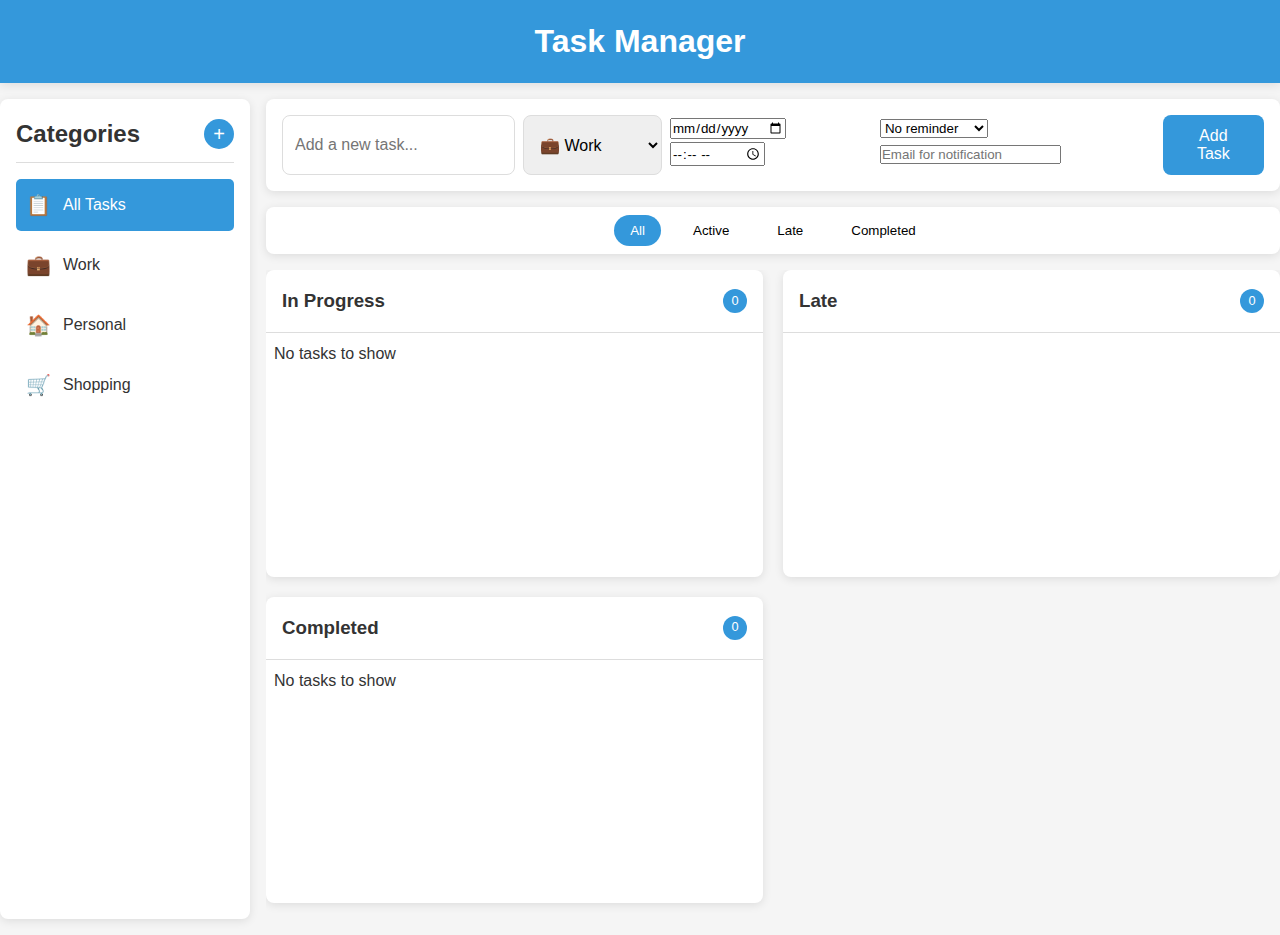
<file: index.html>
<!DOCTYPE html>
<html xmlns:th="http://www.thymeleaf.org">
    <head>
        <meta charset="UTF-8">
        <meta name="viewport" content="width=device-width, initial-scale=1.0">
        <title>Task Manager with Containers</title>
        <link rel="stylesheet" href="styles.css">
    </head>
    <body>
        <header class="app-header">
            <h1>Task Manager</h1>
        </header>
    
        <main class="app-container">
            <!-- Left sidebar for categories -->
            <aside class="sidebar">
                <div class="sidebar-header">
                    <h2>Categories</h2>
                    <button id="add-category-btn" class="icon-btn">+</button>
                </div>
                <ul class="category-list" id="category-list">
                    <li class="category-item active" data-category="all">
                        <span class="category-icon">📋</span>
                        <span class="category-name">All Tasks</span>
                    </li>
                    <li class="category-item" data-category="work">
                        <span class="category-icon">💼</span>
                        <span class="category-name">Work</span>
                        <div class="category-actions">
                            <button class="category-edit-btn">✏️</button>
                            <button class="category-delete-btn">🗑️</button>
                        </div>
                    </li>
                    <li class="category-item" data-category="personal">
                        <span class="category-icon">🏠</span>
                        <span class="category-name">Personal</span>
                        <div class="category-actions">
                            <button class="category-edit-btn">✏️</button>
                            <button class="category-delete-btn">🗑️</button>
                        </div>
                    </li>
                    <li class="category-item" data-category="shopping">
                        <span class="category-icon">🛒</span>
                        <span class="category-name">Shopping</span>
                        <div class="category-actions">
                            <button class="category-edit-btn">✏️</button>
                            <button class="category-delete-btn">🗑️</button>
                        </div>
                    </li>
                </ul>
            </aside>
    
            <!-- Main task content area -->
            <section class="content">
                <!-- Task creation form -->
                <div class="task-form-container">
                    <form id="task-form" class="task-form">
                        <input type="text" id="task-input" placeholder="Add a new task..." required>
                        <select id="task-category">
                            <option value="work">Work</option>
                            <option value="personal">Personal</option>
                            <option value="shopping">Shopping</option>
                        </select>
                        <!-- New date/time fields -->
                        <div class="form-row">
                            <input type="date" id="task-date" required>
                            <input type="time" id="task-time" required>
                        </div>
                        <!-- New notification field -->
                        <div class="form-row">
                            <select id="task-reminder">
                                <option value="none">No reminder</option>
                                <option value="30">30 min before</option>
                                <option value="60">1 hour before</option>
                                <option value="120">2 hours before</option>
                            </select>
                            <input type="email" id="task-email" placeholder="Email for notification" required>
                        </div>
                        <button type="submit" id="add-button">Add Task</button>
                    </form>
                </div>
    
                <!-- Task filters -->
                <div class="task-filters">
                    <button class="filter-btn active" data-filter="all">All</button>
                    <button class="filter-btn" data-filter="active">Active</button>
                    <button class="filter-btn" data-filter="late">Late</button>
                    <button class="filter-btn" data-filter="completed">Completed</button>
                </div>
    
                <!-- Task containers -->
                <div class="task-containers">
                    <!-- Tasks in progress -->
                    <div class="task-container" id="tasks-progress">
                        <div class="container-header">
                            <h3>In Progress</h3>
                            <span class="task-count" id="progress-count">0</span>
                        </div>
                        <ul class="task-list" id="progress-list">
                            <!-- Tasks will be added here by JavaScript -->
                        </ul>
                    </div>
                    
                    <!-- Late tasks -->
                    <div class="task-container" id="tasks-late">
                        <div class="container-header">
                            <h3>Late</h3>
                            <span class="task-count" id="late-count">0</span>
                        </div>
                        <ul class="task-list" id="late-list">
                            <!-- Late tasks will be added here by JavaScript -->
                        </ul>
                    </div>
    
                    <!-- Completed tasks -->
                    <div class="task-container" id="tasks-completed">
                        <div class="container-header">
                            <h3>Completed</h3>
                            <span class="task-count" id="completed-count">0</span>
                        </div>
                        <ul class="task-list" id="completed-list">
                            <!-- Tasks will be added here by JavaScript -->
                        </ul>
                    </div>
                </div>
            </section>
        </main>
    
        <!-- Add category modal -->
        <div class="modal" id="category-modal">
            <div class="modal-content">
                <div class="modal-header">
                    <h3>Add New Category</h3>
                    <button class="close-modal">&times;</button>
                </div>
                <form id="category-form">
                    <div class="form-group">
                        <label for="category-name">Category Name</label>
                        <input type="text" id="category-name" required>
                    </div>
                    <div class="form-group">
                        <label for="category-icon">Icon (emoji)</label>
                        <input type="text" id="category-icon" placeholder="📝" maxlength="2">
                    </div>
                    <button type="submit" class="btn">Add Category</button>
                </form>
            </div>
        </div>

        <!-- Edit category modal -->
        <div class="modal" id="edit-category-modal">
            <div class="modal-content">
                <div class="modal-header">
                    <h3>Edit Category</h3>
                    <button class="close-modal">&times;</button>
                </div>
                <form id="edit-category-form">
                    <input type="hidden" id="edit-category-id">
                    <div class="form-group">
                        <label for="edit-category-name">Category Name</label>
                        <input type="text" id="edit-category-name" required>
                    </div>
                    <div class="form-group">
                        <label for="edit-category-icon">Icon (emoji)</label>
                        <input type="text" id="edit-category-icon" placeholder="📝" maxlength="2">
                    </div>
                    <button type="submit" class="btn">Update Category</button>
                </form>
            </div>
        </div>

        <!-- Edit task modal -->
        <div class="modal" id="edit-task-modal">
            <div class="modal-content">
                <div class="modal-header">
                    <h3>Edit Task</h3>
                    <button class="close-modal">&times;</button>
                </div>
                <form id="edit-task-form">
                    <input type="hidden" id="edit-task-id">
                    <div class="form-group">
                        <label for="edit-task-text">Task Name</label>
                        <input type="text" id="edit-task-text" required>
                    </div>
                    <div class="form-group">
                        <label for="edit-task-category">Category</label>
                        <select id="edit-task-category"></select>
                    </div>
                    <div class="form-group">
                        <label for="edit-task-date">Due Date</label>
                        <input type="date" id="edit-task-date" required>
                    </div>
                    <div class="form-group">
                        <label for="edit-task-time">Due Time</label>
                        <input type="time" id="edit-task-time" required>
                    </div>
                    <div class="form-group">
                        <label for="edit-task-reminder">Reminder</label>
                        <select id="edit-task-reminder">
                            <option value="none">No reminder</option>
                            <option value="30">30 min before</option>
                            <option value="60">1 hour before</option>
                            <option value="120">2 hours before</option>
                        </select>
                    </div>
                    <div class="form-group">
                        <label for="edit-task-email">Notification Email</label>
                        <input type="email" id="edit-task-email" required>
                    </div>
                    <button type="submit" class="btn">Update Task</button>
                </form>
            </div>
        </div>
        
        <!-- Notification modal for reminders -->
        <div class="modal" id="notification-modal">
            <div class="modal-content">
                <div class="modal-header">
                    <h3>Task Reminder</h3>
                    <button class="close-modal">&times;</button>
                </div>
                <div class="notification-content">
                    <p id="notification-message"></p>
                    <div class="notification-buttons">
                        <button id="dismiss-notification" class="btn">Dismiss</button>
                        <button id="snooze-notification" class="btn">Snooze 15min</button>
                    </div>
                </div>
            </div>
        </div>
    
        <script src="script.js"></script>
    </body>
</html>
</file>
<file: styles.css>
* {
    margin: 0;
    padding: 0;
    box-sizing: border-box;
    font-family: 'Segoe UI', Tahoma, Geneva, Verdana, sans-serif;
}

:root {
    --primary-color: #3498db;
    --primary-dark: #2980b9;
    --secondary-color: #e74c3c;
    --secondary-dark: #c0392b;
    --text-color: #333;
    --light-gray: #f5f5f5;
    --gray: #ddd;
    --dark-gray: #7f8c8d;
    --white: #fff;
    --shadow: 0 2px 10px rgba(0, 0, 0, 0.1);
    --border-radius: 8px;
}

body {
    background-color: var(--light-gray);
    color: var(--text-color);
    line-height: 1.6;
}

.app-header {
    background-color: var(--primary-color);
    color: var(--white);
    padding: 1rem 2rem;
    box-shadow: var(--shadow);
}

.app-header h1 {
    text-align: center;
}

.app-container {
    display: flex;
    max-width: 1400px;
    margin: 1rem auto;
    min-height: calc(100vh - 80px);
}

/* Sidebar Styles */
.sidebar {
    width: 250px;
    background-color: var(--white);
    box-shadow: var(--shadow);
    border-radius: var(--border-radius);
    padding: 1rem;
    margin-right: 1rem;
}

.sidebar-header {
    display: flex;
    justify-content: space-between;
    align-items: center;
    margin-bottom: 1rem;
    padding-bottom: 0.5rem;
    border-bottom: 1px solid var(--gray);
}

.icon-btn {
    background: var(--primary-color);
    color: var(--white);
    border: none;
    border-radius: 50%;
    width: 30px;
    height: 30px;
    display: flex;
    align-items: center;
    justify-content: center;
    font-size: 1.25rem;
    cursor: pointer;
    transition: background-color 0.3s;
}

.icon-btn:hover {
    background: var(--primary-dark);
}

.category-list {
    list-style-type: none;
}

.category-item {
    display: flex;
    align-items: center;
    padding: 0.75rem;
    margin-bottom: 0.5rem;
    border-radius: var(--border-radius);
    cursor: pointer;
    transition: background-color 0.3s;
}

.category-item:hover {
    background-color: var(--light-gray);
}

.category-item.active {
    background-color: var(--primary-color);
    color: var(--white);
}

.category-icon {
    margin-right: 0.75rem;
    font-size: 1.25rem;
}

/* Content Area Styles */
.content {
    flex: 1;
    display: flex;
    flex-direction: column;
}

.task-form-container {
    background-color: var(--white);
    padding: 1rem;
    margin-bottom: 1rem;
    border-radius: var(--border-radius);
    box-shadow: var(--shadow);
}

.task-form {
    display: flex;
    gap: 0.5rem;
}

#task-input {
    flex: 1;
    padding: 0.75rem;
    border: 1px solid var(--gray);
    border-radius: var(--border-radius);
    font-size: 1rem;
}

#task-category {
    padding: 0.75rem;
    border: 1px solid var(--gray);
    border-radius: var(--border-radius);
    font-size: 1rem;
}

#add-button {
    padding: 0.75rem 1.25rem;
    background-color: var(--primary-color);
    color: var(--white);
    border: none;
    border-radius: var(--border-radius);
    cursor: pointer;
    font-size: 1rem;
    transition: background-color 0.3s;
}

#add-button:hover {
    background-color: var(--primary-dark);
}

.task-filters {
    display: flex;
    justify-content: center;
    margin-bottom: 1rem;
    background-color: var(--white);
    padding: 0.5rem;
    border-radius: var(--border-radius);
    box-shadow: var(--shadow);
}

.filter-btn {
    background: none;
    border: none;
    cursor: pointer;
    padding: 0.5rem 1rem;
    margin: 0 0.5rem;
    border-radius: 20px;
    transition: all 0.3s;
}

.filter-btn.active {
    background-color: var(--primary-color);
    color: var(--white);
}

/* Task Containers */
.task-containers {
    display: flex;
    gap: 1rem;
    overflow-x: auto;
    padding-bottom: 1rem;
    flex: 1;
}

.task-container {
    flex: 1;
    min-width: 300px;
    background-color: var(--white);
    border-radius: var(--border-radius);
    box-shadow: var(--shadow);
    display: flex;
    flex-direction: column;
    max-height: 100%;
}

.container-header {
    display: flex;
    justify-content: space-between;
    align-items: center;
    padding: 1rem;
    border-bottom: 1px solid var(--gray);
}

.task-count {
    background-color: var(--primary-color);
    color: var(--white);
    border-radius: 50%;
    width: 24px;
    height: 24px;
    display: flex;
    align-items: center;
    justify-content: center;
    font-size: 0.8rem;
}

.task-list {
    list-style-type: none;
    padding: 0.5rem;
    overflow-y: auto;
    flex: 1;
}

.task-item {
    background-color: var(--light-gray);
    margin-bottom: 0.5rem;
    padding: 1rem;
    border-radius: var(--border-radius);
    box-shadow: 0 1px 3px rgba(0, 0, 0, 0.1);
    animation: fadeIn 0.3s;
    position: relative;
}

@keyframes fadeIn {
    from { opacity: 0; transform: translateY(10px); }
    to { opacity: 1; transform: translateY(0); }
}

.task-header {
    display: flex;
    justify-content: space-between;
    margin-bottom: 0.5rem;
}

.task-category {
    font-size: 0.8rem;
    color: var(--dark-gray);
    display: flex;
    align-items: center;
}

.task-category-icon {
    margin-right: 0.25rem;
}

.task-actions {
    display: flex;
    gap: 0.5rem;
}

.action-btn {
    background: none;
    border: none;
    cursor: pointer;
    font-size: 1rem;
    transition: color 0.3s;
}

.action-btn.delete {
    color: var(--secondary-color);
}

.action-btn.delete:hover {
    color: var(--secondary-dark);
}

.action-btn.move {
    color: var(--primary-color);
}

.action-btn.move:hover {
    color: var(--primary-dark);
}

.task-content {
    display: flex;
    align-items: center;
}

.task-checkbox {
    margin-right: 0.75rem;
    width: 18px;
    height: 18px;
    cursor: pointer;
}

.task-text {
    font-size: 1rem;
    word-break: break-word;
}

.completed .task-text {
    text-decoration: line-through;
    color: var(--dark-gray);
}

/* Modal Styles */
.modal {
    display: none;
    position: fixed;
    top: 0;
    left: 0;
    width: 100%;
    height: 100%;
    background-color: rgba(0, 0, 0, 0.5);
    z-index: 1000;
    justify-content: center;
    align-items: center;
}

.modal.show {
    display: flex;
}

.modal-content {
    background-color: var(--white);
    border-radius: var(--border-radius);
    box-shadow: var(--shadow);
    width: 400px;
    max-width: 90%;
    animation: slideIn 0.3s;
}

@keyframes slideIn {
    from { transform: translateY(-50px); opacity: 0; }
    to { transform: translateY(0); opacity: 1; }
}

.modal-header {
    display: flex;
    justify-content: space-between;
    align-items: center;
    padding: 1rem;
    border-bottom: 1px solid var(--gray);
}

.close-modal {
    background: none;
    border: none;
    font-size: 1.5rem;
    cursor: pointer;
    color: var(--dark-gray);
}

.close-modal:hover {
    color: var(--text-color);
}

.form-group {
    margin-bottom: 1rem;
    padding: 0 1rem;
}

.form-group label {
    display: block;
    margin-bottom: 0.5rem;
    font-weight: 500;
}

.form-group input {
    width: 100%;
    padding: 0.75rem;
    border: 1px solid var(--gray);
    border-radius: var(--border-radius);
    font-size: 1rem;
}

.btn {
    display: block;
    width: 100%;
    padding: 0.75rem;
    background-color: var(--primary-color);
    color: var(--white);
    border: none;
    border-radius: 0 0 var(--border-radius) var(--border-radius);
    cursor: pointer;
    font-size: 1rem;
    transition: background-color 0.3s;
}

.btn:hover {
    background-color: var(--primary-dark);
}

/* Responsive Design */
@media (max-width: 1024px) {
    .task-containers {
        flex-direction: column;
    }
    
    .task-container {
        min-width: 100%;
        margin-bottom: 1rem;
    }
}

@media (max-width: 768px) {
    .app-container {
        flex-direction: column;
    }
    
    .sidebar {
        width: 100%;
        margin-right: 0;
        margin-bottom: 1rem;
    }
    
    .task-form {
        flex-direction: column;
    }
    
    #task-input, #task-category, #add-button {
        width: 100%;
        margin-bottom: 0.5rem;
    }
}

/* Add these to your existing styles.css file */

/* Category actions styles */
.category-actions {
    display: none;
    margin-left: auto;
}

.category-item:hover .category-actions {
    display: flex;
}

.category-edit-btn,
.category-delete-btn {
    background: none;
    border: none;
    cursor: pointer;
    font-size: 0.9em;
    padding: 2px;
    margin-left: 5px;
    opacity: 0.7;
    transition: opacity 0.2s;
}

.category-edit-btn:hover,
.category-delete-btn:hover {
    opacity: 1;
}

.category-item {
    display: flex;
    align-items: center;
    padding: 10px;
    border-radius: 5px;
    cursor: pointer;
    transition: background-color 0.2s;
}

/* Task edit button */
.action-btn.edit {
    background-color: #4a90e2;
}

.action-btn.edit:hover {
    background-color: #3a80d2;
}

/* Modal styles for the new modals */
#edit-category-modal .modal-content,
#edit-task-modal .modal-content {
    max-width: 400px;
}

/* Two-column task containers adjustments */
.task-containers {
    display: grid;
    grid-template-columns: 1fr 1fr;
    gap: 20px;
}

@media (max-width: 768px) {
    .task-containers {
        grid-template-columns: 1fr;
    }
}
</file>
